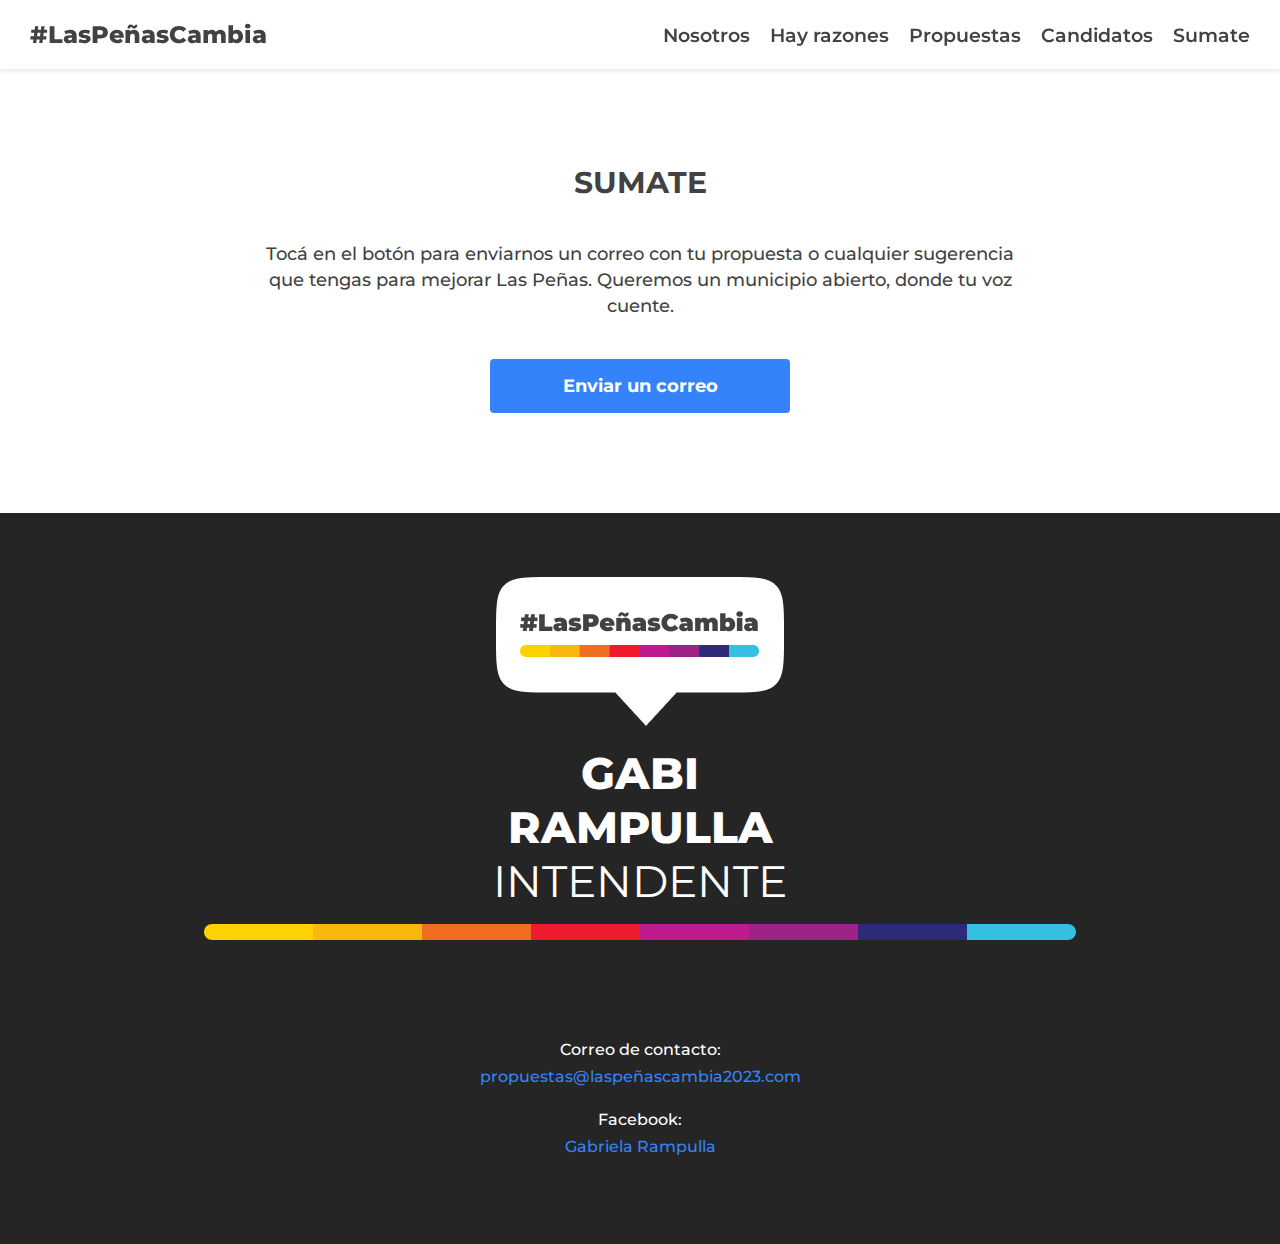
<file: pages/sumate.html>
<!DOCTYPE html>
<html lang="es">

<head>
    <meta charset="UTF-8">
    <meta http-equiv="X-UA-Compatible" content="IE=edge">
    <meta name="viewport" content="width=device-width, initial-scale=1.0">
    <link rel="shortcut icon" href="../assets/img/favicon.png">
    <title>Gabi Rampulla Intendente 2023</title>

    <link rel="stylesheet"
        href="https://fonts.googleapis.com/css2?family=Material+Symbols+Outlined:opsz,wght,FILL,GRAD@20..48,100..700,0..1,-50..200" />

    <link rel="stylesheet" href="../css/style.css">
    <link rel="preconnect" href="https://fonts.googleapis.com">
    <link rel="preconnect" href="https://fonts.gstatic.com" crossorigin>

    <link rel="preconnect" href="https://fonts.googleapis.com">
    <link rel="preconnect" href="https://fonts.gstatic.com" crossorigin>
    <link
        href="https://fonts.googleapis.com/css2?family=Montserrat:ital,wght@0,100;0,200;0,300;0,400;0,500;0,600;0,700;0,800;0,900;1,100;1,200;1,300;1,400;1,500;1,600;1,700;1,800;1,900&display=swap"
        rel="stylesheet">

    <!-- Google tag (gtag.js) -->
    <script async src="https://www.googletagmanager.com/gtag/js?id=G-7GYZ4BBPBG"></script>
    <script>
        window.dataLayer = window.dataLayer || [];
        function gtag() { dataLayer.push(arguments); }
        gtag('js', new Date());

        gtag('config', 'G-7GYZ4BBPBG');
    </script>

</head>

<body>
    <header>
        <nav>
            <div class="logo">
                <a href="../index.html">#LasPeñasCambia</a>
            </div>
            <div class="menu">
                <ul>
                    <li><a href="../index.html#nosotros">Nosotros</a></li>
                    <li><a href="../index.html#hay-razones">Hay razones</a></li>
                    <li><a href="../index.html#propuestas">Propuestas</a></li>
                    <li><a href="../index.html#candidatos">Candidatos</a></li>
                    <li><a href="#">Sumate</a></li>

                </ul>
            </div>
            <div class="hamburger">
                <span></span>
                <span></span>
                <span></span>
            </div>
        </nav>
    </header>


    <section class="sumate">
        <h2>SUMATE</h2>
        <p>Tocá en el botón para enviarnos un correo con tu propuesta o cualquier sugerencia que tengas para mejorar Las
            Peñas. Queremos un municipio abierto, donde tu voz cuente.</p>
        <a href="mailto:propuestas@laspeñascambia2023.com?subject=Propuesta">Enviar un correo</a>
    </section>


    <!-- footer -->

    <footer>
        <div class="black-bg">
            <div class="gabi-rampulla">
                <div class="tag-container-footer">
                    <img src="../assets/img/tag-lpc.png" alt="tag las peñas cambia 2023">
                </div>
                <p class="bigger-p">GABI <br> RAMPULLA <br> <span>INTENDENTE</span></p>

                <div class="barrita-container">
                    <div class="barrita">
                        <div class="color-barrita-1"></div>
                        <div class="color-barrita-2"></div>
                        <div class="color-barrita-3"></div>
                        <div class="color-barrita-4"></div>
                        <div class="color-barrita-5"></div>
                        <div class="color-barrita-6"></div>
                        <div class="color-barrita-7"></div>
                        <div class="color-barrita-8"></div>
                    </div>
                </div>

                <div class="white-bg">
                    <div>
                        <p>Correo de contacto:</p>
                        <a
                            href="mailto:propuestas@laspeñascambia2023.com?subject=Propuesta">propuestas@laspeñascambia2023.com</a>
                    </div>
                    <div>
                        <p>Facebook:</p>
                        <a href="https://www.facebook.com/profile.php?id=100007205538171">Gabriela Rampulla</a>
                    </div>
                </div>
    </footer>

    <script src="../js/main.js"></script>

</body>

</html>
</file>
<file: css/style.css>
* {
        font-family: 'Montserrat', sans-serif;
        margin: 0;
        padding: 0;
        box-sizing: border-box;
    }

    html {
        scroll-behavior: smooth;
    }


    a {
        text-decoration: none;
        color: var(--black-jxc);
    }

    li {
        list-style: none;
    }

    :root {
        --white: #ffffff;
        --black-jxc: #424242;
        --button-blue: #3483FA;
    }

    header {

        z-index: 1;

        position: fixed;
        top: 0;
        width: 100%;
        padding: 10px;

        background-color: var(--white);

        box-shadow: 0 2px 4px rgba(0, 0, 0, 0.1);

    }

    nav {
        display: flex;
        justify-content: space-between;
        align-items: center;
        padding: 10px 20px;
    }



    .logo a {
        font-size: 1.5rem;
        font-weight: 800;
        color: var(--black-jxc);
    }

    .menu ul {
        display: flex;
        list-style: none;
        margin: 0;
        padding: 0;
    }

    .menu li {
        margin-right: 20px;
    }

    .menu li:last-child {
        margin-right: 0;
    }

    .menu a {
        font-size: 1.2rem;
        font-weight: 600;
        color: var(--black-jxc);
        text-decoration: none;
        transition: all 0.2s ease;
    }

    .menu a:hover {
        color: var(--button-blue);
    }

    .hamburger {
        display: none;
        flex-direction: column;
        cursor: pointer;
    }

    .hamburger span {
        width: 30px;
        height: 3px;
        background-color: var(--black-jxc);
        margin-bottom: 5px;
        border-radius: 5px;
    }


    /* mod para iPad, era 768 */

    @media screen and (max-width: 920px) {

        .menu ul {
            display: flex;
            flex-direction: column;
            align-items: center;
            list-style: none;
            margin: 0;
            padding: 0;
        }



        .menu {
            display: none;
            transition: transform 0.3s ease-in-out;
        }

        .hamburger {
            display: flex;
        }

        .hamburger.active span:nth-child(2) {
            opacity: 0;
        }

        .hamburger.active span:nth-child(1) {
            transform: translateY(8px) rotate(45deg);
        }

        .hamburger.active span:nth-child(3) {
            transform: translateY(-8px) rotate(-45deg);
        }

        .menu.active {
            display: flex;
            flex-direction: column;
            position: absolute;
            top: 68px;
            left: 0;
            width: 100%;
            background-color: var(--white);
            padding: 20px;
            z-index: 1;

            box-shadow: 0 2px 4px rgba(0, 0, 0, 0.1);
        }



        .menu.active li {
            margin: 16px 0;
        }
    }




    /* section 0 */


    .video-wrapper {
        /* Telling our absolute positioned video to 
    be relative to this element */
        position: relative;
        width: 100vw;
        height: 100vh;
        /* Will not allow the video to overflow the 
    container */
        overflow: hidden;
        /* Centering the container's content vertically 
    and horizontally */
        text-align: center;
        display: flex;
        align-items: center;
        justify-content: center;

    }

    video {
        /** Simulationg background-size: cover */
        object-fit: cover;
        height: 100%;
        width: 100%;
        position: absolute;
        top: 0;
        left: 0;
        z-index: -1;
    }



    .tag-container {
        display: flex;
        flex-direction: column;
        justify-content: flex-end;
        align-items: center;
        height: 100%;
        padding: 110px 0px;
    }

    .tag-container-forward {
        display: none;
        flex-direction: column;
        justify-content: flex-start;
        align-items: center;
        height: 100%;
        padding: 200px 0px;
    }

    .main-section {
        background-image: url(../assets/img/hero-background-edit.jpg);
        height: 100vh;
        background-position: center;
        background-size: cover;
        display: none;
        flex-direction: column;
        justify-content: flex-end;
    }

    @media (min-width:600px) {
        .video-wrapper {
            display: none;
        }

        video {
            display: none;
        }

        .main-section {
            display: flex;
        }

        .tag-container-forward {
            display: flex;
        }
    }


    .barrita {
        overflow: hidden;
        border-radius: 25px;
        height: 16px;
        display: flex;
        flex-direction: row;
        justify-content: space-between;
        margin: 0px 24px;
    }

    .barrita .color-barrita-1 {
        background-color: #FED102;
        width: 20%;
    }

    .barrita .color-barrita-2 {
        background-color: #F8B80E;
        width: 20%;
    }

    .barrita .color-barrita-3 {
        background-color: #F06E22;
        width: 20%;
    }

    .barrita .color-barrita-4 {
        background-color: #EE1B2E;
        width: 20%;
    }

    .barrita .color-barrita-5 {
        background-color: #BC1A8D;
        width: 20%;
    }

    .barrita .color-barrita-6 {
        background-color: #9C2285;
        width: 20%;
    }

    .barrita .color-barrita-7 {
        background-color: #2D2A79;
        width: 20%;
    }

    .barrita .color-barrita-8 {
        background-color: #35BFE3;
        width: 20%;
    }



    /* Section "Nosotros" */

    .nosotros {
        background-color: var(--white);
        display: flex;
        flex-direction: column;
        align-items: center;
        gap: 40px;
        padding: 100px 24px;
        text-align: center;
    }

    .nosotros h2 {
        color: var(--black-jxc);
        font-weight: 700;
        font-size: 30px;
    }

    .nosotros p {
        color: var(--black-jxc);
        font-weight: 500;
        font-size: 16px;

        line-height: 26px;
    }

    .nosotros a {
        color: var(--white);
        background-color: var(--button-blue);
        border-radius: 4px;
        font-weight: 700;
        font-size: 18px;
        padding: 16px 20px;
        min-width: 250px;
    }

    @media (min-width:768px) {
        .nosotros {
            padding: 100px 180px;
        }
    
        .nosotros p {
            font-size: 18px;
        }
    }

    /* Section "Hay razones" */

    .hay-razones {
        background-image: url(../assets/img/hay-razones-background.png);
        background-size: cover;
        background-position: center;
        display: flex;
        flex-direction: column;
        align-items: center;
        gap: 40px;
        padding: 100px 24px;
        text-align: center;
    }

    .hay-razones h2 {
        color: var(--white);
        font-weight: 700;
        font-size: 30px;
    }

    .hay-razones p {
        color: var(--white);
        font-weight: 500;
        font-size: 16px;

        line-height: 26px;
    }

    @media (min-width:768px) {
        .hay-razones {
            padding: 100px 180px;
        }

        .hay-razones p {
            font-size: 18px;
        }
    }

    /* Section "Propuestas" */

    .propuestas {
        background-color: var(--white);
        display: flex;
        flex-direction: column;
        align-items: center;
        gap: 40px;
        padding: 100px 24px;
        padding-bottom: 50px;
        text-align: center;
    }

    .propuestas h2 {
        color: var(--black-jxc);
        font-weight: 700;
        font-size: 30px;
    }

    .propuestas p {
        color: var(--black-jxc);
        font-weight: 500;
        font-size: 16px;

        line-height: 26px;
    }

    .propuestas a {
        color: var(--white);
        background-color: var(--button-blue);
        border-radius: 4px;
        font-weight: 700;
        font-size: 18px;
        padding: 16px 20px;
        min-width: 250px;
    }

    @media (min-width:768px) {
        .propuestas {
            padding: 100px 180px;
        }

        .propuestas p {
            font-size: 18px;
        }
    }


    /* Desplegables de la seccion propuestas */

    #accordion {
        border-radius: 4px;
        display: flex;
        flex-direction: column;
        gap: 20px;

        text-align: left;
        margin-top: 40px;
    }

    #accordion li {
        width: 100%;
        background-color: var(--white);

        border: 2px solid var(--black-jxc);

        border-radius: 4px;
    }

    #accordion li label {
        padding: 24px 16px;
        display: flex;
        align-items: center;
        justify-content: space-between;
        gap: 4px;

        font-weight: 700;
        font-size: 20px;
        color: var(--black-jxc);

        cursor: pointer;

    }


    .material-symbols-outlined {
        scale: 120%;
        font-variation-settings:
            'FILL' 0,
            'wght' 700,
            'GRAD' 0,
            'opsz' 48
    }

    #accordion label+input[type="checkbox"] {
        display: none;
    }

    #accordion .content {
        padding: 0px 16px;
        line-height: 26px;
        max-height: 0;
        overflow: hidden;
        transition: max-height 0.3s ease-in-out;

    }

    #accordion label+input[type="checkbox"]:checked+.content {
        max-height: 400px;
    }

    .content p {
        margin-bottom: 24px;
    }

    #accordion label+input[type="checkbox"]:checked+.content {
        max-height: 2200px;
    }


    /* span rotation */

    .rotated {
        transform: rotate(180deg);
        transition: transform 0.3s;
    }




    /* Section "Nosotros" */

    .candidatos {
        display: flex;
        flex-direction: column;
        align-items: center;
        gap: 40px;

        padding: 100px 24px;

        text-align: center;
    }

    .contenedor-candidatos-titulares {
        /* contiene los 2 grupos de concejales titulares y tribunal de cuenta */

        display: flex;
        flex-direction: column;
    }

    .flex-candidatos-top {
        display: flex;
        flex-direction: column;
        gap: 40px;

    }

    .candidatos h2 {
        color: var(--black-jxc);
        font-weight: 700;
        font-size: 30px;
    }

    .container-candidatos-on-top {
        width: 100%;
        display: flex;
        flex-direction: column;
        justify-content: space-around;
        align-items: center;
        gap: 12px;
    }


    .foto-candidatos-on-top {
        height: 120px;
        width: 120px;
        aspect-ratio: 1 / 1;
    }

    .description-candidatos-on-top h2 {
        font-weight: 700;
        font-size: 20px;
        color: var(--black-jxc);
        margin-bottom: 4px;
    }

    .description-candidatos-on-top h3 {
        font-weight: 500;
        font-size: 16px;
        color: var(--black-jxc);
    }




    .flex-candidatos-bottom {
        /* contiene las tres cajitas de 7 candidatos a concejales, titulares y suplentes tambien */
        display: flex;
        flex-direction: column;
        gap: 24px;
    }


    .flex-candidatos-bottom-tribunal {
        margin-top: 80px;
        margin-bottom: 80px;
        display: flex;
        flex-direction: column;
        gap: 24px;
    }



    .container-candidatos-bottom {
        width: 100%;
        display: flex;
        flex-direction: row;

        align-items: center;
        gap: 12px;
        text-align: left;

    }

    .foto-candidatos-bottom {
        height: 60px;
        width: 60px;
        aspect-ratio: 1 / 1;
    }


    .description-candidatos-bottom h2 {
        font-weight: 700;
        font-size: 20px;
        color: var(--black-jxc);
        margin-bottom: 4px;
    }



    .description-candidatos-bottom h3 {
        font-weight: 500;
        font-size: 16px;
        color: var(--black-jxc);
    }





    @media (min-width:768px) {
        .candidatos {
            padding: 100px 100px;
        }

        .flex-candidatos-top {
            display: flex;
            gap: 40px;
            width: 100%;

        }

        .flex-candidatos-bottom-tribunal {
            margin-top: 0px;
            display: flex;
            flex-direction: column;
            gap: 24px;
        }

        .contenedor-candidatos-titulares {
            display: flex;
            flex-direction: row;
            justify-content: center;
            gap: 24px;
        }


    }













    .sumate {
        background-color: var(--white);
        display: flex;
        flex-direction: column;
        align-items: center;
        justify-content: center;
        gap: 40px;
        padding: 100px 24px;
        text-align: center;
        /* height: 100vh;
        width: 100vw; */

        margin-top: 64px;
    }

    .sumate h2 {
        color: var(--black-jxc);
        font-weight: 700;
        font-size: 30px;
    }

    .sumate p {
        color: var(--black-jxc);
        font-weight: 500;
        font-size: 18px;

        line-height: 26px;
    }

    .sumate a {
        color: var(--white);
        background-color: var(--button-blue);
        border-radius: 4px;
        font-weight: 700;
        font-size: 18px;
        padding: 16px 20px;
        min-width: 300px;
    }

    @media (min-width:900px) {
        .sumate {
            padding: 100px 250px;
        }
    }






































    /* ------------------------ */

    footer {
        /* border: 4px solid red; */

        display: flex;
        flex-direction: column;
        align-items: center;
        justify-content: center;
    }

    .black-bg {
        /* border: solid 4px blue; */
        width: 100%;

        /* display: flex; */

        flex-direction: column;
        justify-content: center;
        align-items: center;
        gap: 32px;

        background-color: #252525;
        padding: 32px 24px;
    }

    .gabi-rampulla {
        width: 100%;

        display: flex;
        flex-direction: column;
        align-items: center;
        justify-content: center;
        text-align: center;
        gap: 16px;
        padding: 32px 0px;
    }

    .bigger-p {
        font-size: 44px;
        font-weight: 800;
        color: var(--white);
    }

    .gabi-rampulla span {
        font-weight: 400;
    }

    .smaller-p {
        font-size: 20px;
        color: var(--white);
        text-align: center;
        font-weight: 700;
    }

    .barrita-container {
        /* border: 4px solid pink; */
        width: 100%;
    }

    .barrita {

        /* border: solid 4px pink; */
        overflow: hidden;
        border-radius: 25px;
        height: 16px;
        display: flex;
        flex-direction: row;
        justify-content: space-between;
        margin: 0px 0px;
        /* gap: 6px; */

    }

    @media (min-width:768px) {
        .barrita {

            /* border: solid 4px pink; */
            overflow: hidden;
            border-radius: 25px;
            height: 16px;
            display: flex;
            flex-direction: row;
            justify-content: space-between;
            margin: 0px 180px;
            /* gap: 6px; */

        }
    }

    .white-bg {
        background-color: #252525;

        display: flex;
        flex-direction: column;
        width: 100%;
        justify-content: center;
        align-items: center;
        text-align: center;
        gap: 24px;
        padding: 24px;

        margin-top: 60px;
    }

    .white-bg p {
        color: var(--white);
        font-size: 16px;
        font-weight: 500;
        margin-bottom: 8px;
    }

    .white-bg a {
        color: var(--button-blue);
        font-size: 16px;
        font-weight: 500;
    }

    .white-bg a:hover {
        color: var(--white);
    }
</file>
